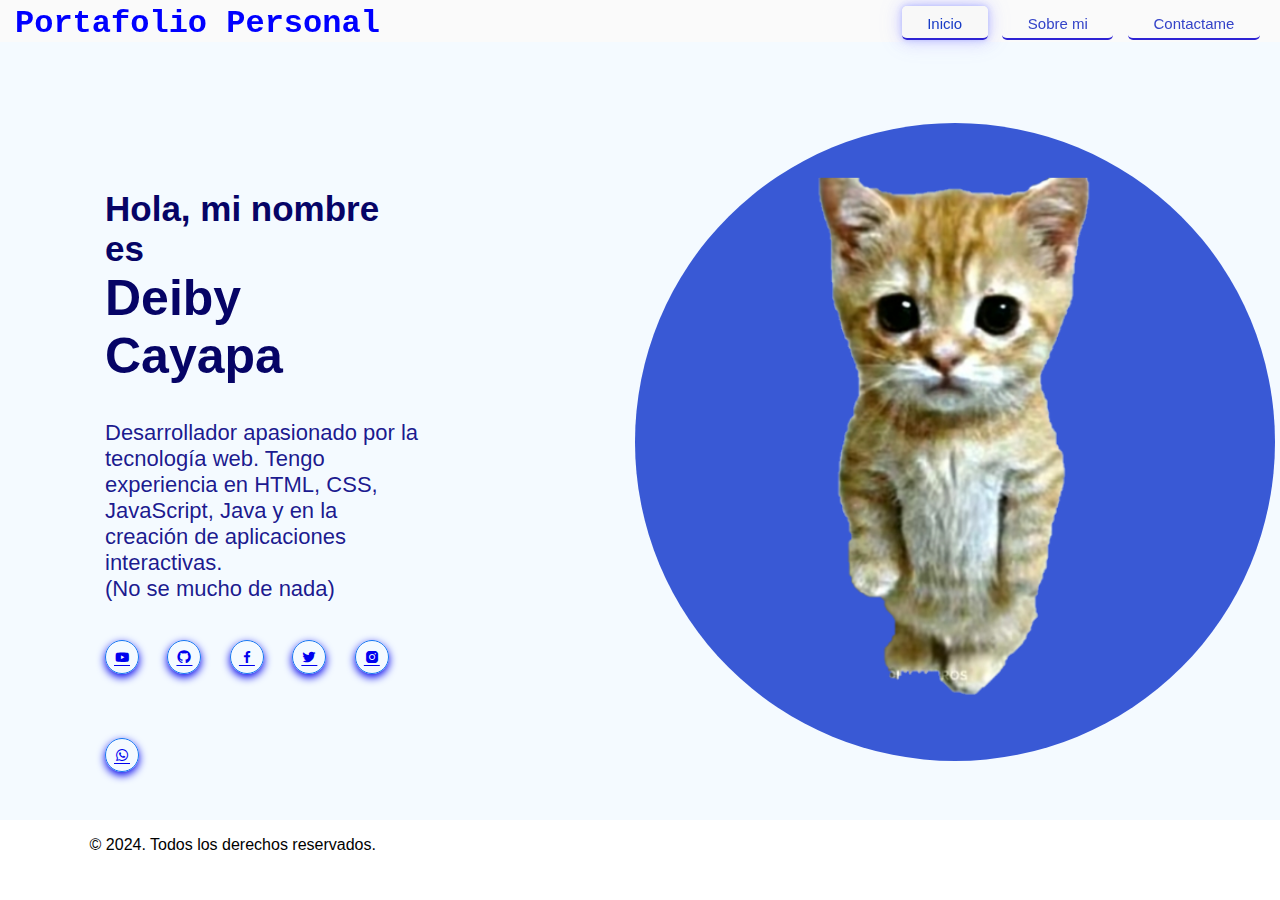
<file: index.html>
<!DOCTYPE html>
<html lang="es">

<head>
    <link rel="shortcut icon" href="img/soyese.png" type="image/x-icon">
    <link rel="stylesheet" href="estilos.css">
    <meta charset="UTF-8">
    <meta name="viewport" content="width=device-width, initial-scale=1.0">
    <link href="https://unpkg.com/boxicons@2.1.4/css/boxicons.min.css" rel="stylesheet">
    <title>Holaaa</title>
</head>

<body>
    <nav class="nav">
        <div style="color: blue; margin-top: 5px;font-family: 'Courier New', Courier, monospace;font-size: 2em;font-weight: bold;">
            Portafolio Personal
        </div>
        <button id="abrir" class="menub">☰</button>
        <div id="menu" class="menu" style="margin-top: 15px;">
            <button id="cerrar" class="menuc">✖</button>
            <a href="index.html" class="btnin">Inicio</a>
            <a href="acerca.html">Sobre mi</a>
            <a href="Contacto.html">Contactame</a>
        </div>
    </nav>
    <main>
        <section>
            <p style="color: #060466; font-size: 35px;"><strong>Hola, mi nombre es <br> <span style="font-size: 50px;">Deiby Cayapa</span></strong></p>
            <p style="font-size: 22px;color: #060484eb;"> Desarrollador apasionado por la tecnología web. Tengo experiencia en HTML, CSS, JavaScript, Java y en la creación de aplicaciones interactivas. <br>(No se mucho de nada)</p>
            <div class="redes_sociales">
                <a href="http://"><i class="bx bxl-youtube"></i></a>
                <a href="http://"><i class="bx bxl-github"></i></a>
                <a href="http://"><i class="bx bxl-facebook"></i></a>
                <a href="http://"><i class="bx bxl-twitter"></i></a>
                <a href="http://"><i class="bx bxl-instagram-alt"></i></a>
                <a href="wa.me/+593993361726"><i class="bx bxl-whatsapp"></i></a>
            </div>
        </section>
        <div class="soy_ese desaparecer">
            <img style="position: relative;z-index: 2;margin-left: 25%;width: 50%;" src="img/soyese.png">
        </div>
    </main>
    <footer>
        &copy; 2024. Todos los derechos reservados.
    </footer>
    <script src="progamas.js"></script>
</body>
</html>
</file>
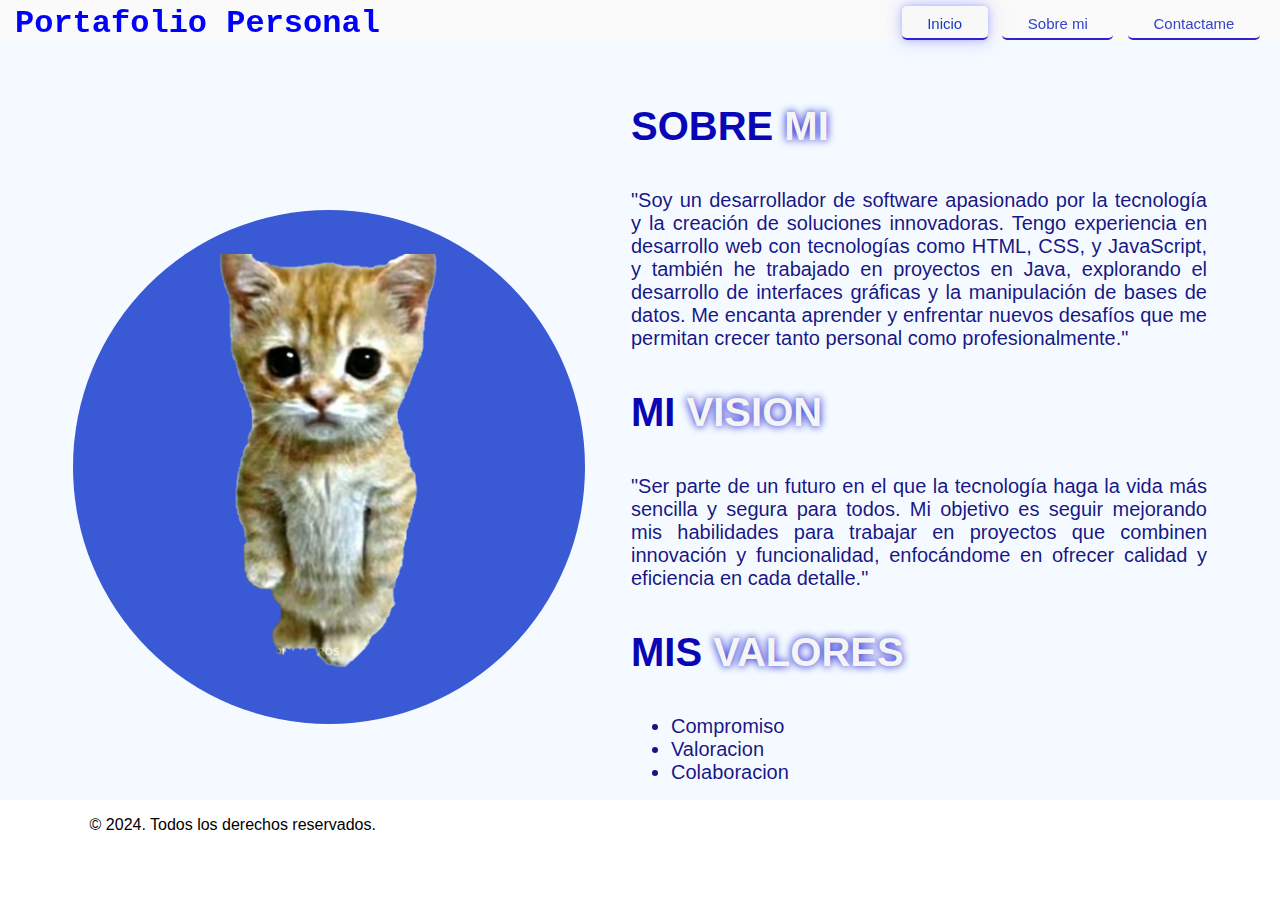
<file: acerca.html>
<!DOCTYPE html>
<html lang="es">

<head>
    <!-- <link rel="shortcut icon" href="img/Facebook_logo.png" type="image/x-icon"> -->
    <link rel="stylesheet" href="estilos.css">
    <meta charset="UTF-8">
    <meta name="viewport" content="width=device-width, initial-scale=1.0">
    <title>Acerca de mi</title>
</head>

<body>
    <nav class="nav">
        <div style="color: blue; margin-top: 5px;font-family: 'Courier New', Courier, monospace;font-size: 2em;font-weight: bold;">
            Portafolio Personal
        </div>
        <button id="abrir" class="menub">☰</button>
        <div id="menu" class="menu" style="margin-top: 15px;">
            <button id="cerrar" class="menuc">✖</button>
            <a href="index.html" class="btnin">Inicio</a>
            <a href="acerca.html">Sobre mi</a>
            <a href="Contacto.html">Contactame</a>
        </div>
    </nav>
    <main>
        <div class="soy_ese_2 desaparecer">
            <img style="position: relative;z-index: 2;margin-left: 25%;width: 50%;" src="img/soyese.png">
        </div>
        <section class="acercade">
            <p class="T1"><strong>SOBRE <span class="T2">MI</span></strong></p>
            <p class="parrafos"> "Soy un desarrollador de software apasionado por la tecnología y la creación de soluciones innovadoras. Tengo experiencia en desarrollo web con tecnologías como HTML, CSS, y JavaScript, y también he trabajado en proyectos en Java, explorando el desarrollo de interfaces gráficas y la manipulación de bases de datos. Me encanta aprender y enfrentar nuevos desafíos que me permitan crecer tanto personal como profesionalmente."</p>
            <p class="T1"><strong>MI <span class="T2">VISION</span></strong></p>
            <p class="parrafos"> "Ser parte de un futuro en el que la tecnología haga la vida más sencilla y segura para todos. Mi objetivo es seguir mejorando mis habilidades para trabajar en proyectos que combinen innovación y funcionalidad, enfocándome en ofrecer calidad y eficiencia en cada detalle."</p>
            <p class="T1"><strong>MIS <span class="T2">VALORES</span></strong></p>
            <ul>
                <li>Compromiso</li>
                <li>Valoracion</li>
                <li>Colaboracion</li>
            </ul>
        </section>
        
    </main>
    <footer>
        &copy; 2024. Todos los derechos reservados.
    </footer>
    <script src="progamas.js"></script>
</body>
</html>
</file>
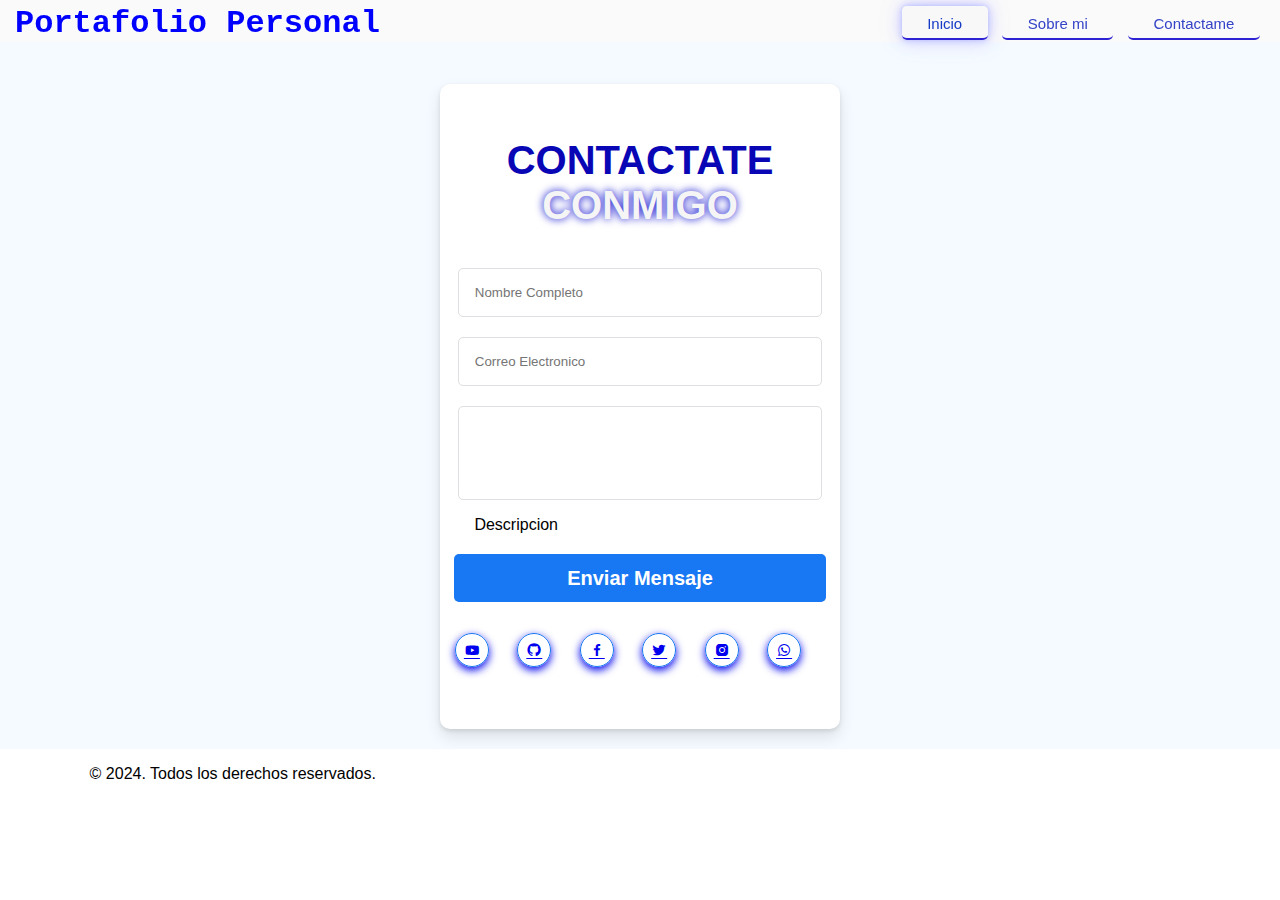
<file: Contacto.html>
<!DOCTYPE html>
<html lang="es">

<head>
    <!-- <link rel="shortcut icon" href="img/Facebook_logo.png" type="image/x-icon"> -->
    <link rel="stylesheet" href="estilos.css">
    <meta charset="UTF-8">
    <meta name="viewport" content="width=device-width, initial-scale=1.0">
    <link href="https://unpkg.com/boxicons@2.1.4/css/boxicons.min.css" rel="stylesheet">
    <title>Acerca de mi</title>
</head>

<body>
    <nav class="nav">
        <div style="color: blue; margin-top: 5px;font-family: 'Courier New', Courier, monospace;font-size: 2em;font-weight: bold;">
            Portafolio Personal
        </div>
        <button id="abrir" class="menub">☰</button>
        <div id="menu" class="menu" style="margin-top: 15px;">
            <button id="cerrar" class="menuc">✖</button>
            <a href="index.html" class="btnin">Inicio</a>
            <a href="acerca.html">Sobre mi</a>
            <a href="Contacto.html">Contactame</a>
        </div>
    </nav>
    <main>
        <form class="login-form">
            <p class="T1"><strong>CONTACTATE <span class="T2">CONMIGO</span></strong></p>

            <div class="input-group">
                <input id="Us" type="text" placeholder="Nombre Completo">
            </div>
            <div class="input-group">
                <input id="Co" type="email" placeholder="Correo Electronico">
            </div>
            <div class="input-group">
                <input class="descripcion" type="text">
                <p style="text-align: left;margin-left: 20px;">Descripcion</p>
            </div>
            <button class="submit">Enviar Mensaje</button><br>
            <div class="redes_sociales">
                <a href="http://"><i class="bx bxl-youtube"></i></a>
                <a href="http://"><i class="bx bxl-github"></i></a>
                <a href="http://"><i class="bx bxl-facebook"></i></a>
                <a href="http://"><i class="bx bxl-twitter"></i></a>
                <a href="http://"><i class="bx bxl-instagram-alt"></i></a>
                <a href="http://"><i class="bx bxl-whatsapp"></i></a>
            </div>
        </form>
    </main>
    <footer>
        &copy; 2024. Todos los derechos reservados.
    </footer>
    <script src="progamas.js"></script>
</body>
</html>
</file>
<file: estilos.css>
*{
    font-family: 'Poppins', sans-serif;
}
body{
    margin: 0;
    background: #fff;
}

nav{
    margin-top: 0;
    width: 100%;
    height: fit-content;
    background-color: #fafafafa;
    display: flex;
    justify-content: space-between;
    z-index: 3;
    position: fixed;
}
nav > div{
    margin: 0 15px 0 15px;
}
nav  a{
    text-decoration: none;
    border: none;
    border-bottom: solid 2px rgb(46, 35, 212);
    border-radius: 5px;
    font-family: 'Trebuchet MS', 'Lucida Sans Unicode', 'Lucida Grande', 'Lucida Sans', Arial, sans-serif;
    /* position: relative; */
    z-index: 3;
    padding: 0.7vw 2vw 0.5vw 2vw;
    transition: 0.5s;
    color: #3443c8;
    margin: 5px 5px 0 5px;
    font-size: 15px;
    cursor: pointer;
}
nav  a:hover{
    background-color: #ffffff;
    color: #153fe7;
    box-shadow: 0 0 5px rgba(83, 97, 255, 0.884),
    0 0 14px rgba(131, 126, 255, 0.884),
    0 0 23px rgba(212, 213, 255, 0.884);
    padding: 0.7vw 2vw 0.5vw 2vw;
}
nav .btnin {
    background-color: #f8f8f8;
    color: #183bc6;
    box-shadow: 0 0 5px rgba(180, 187, 255, 0.884), 0 0 14px rgba(189, 187, 255, 0.884), 0 0 23px rgba(228, 229, 255, 0.884);
    padding: 0.7vw 2vw 0.5vw 2vw;
}
main{
    background-color: rgba(240, 248, 255, 0.714);
    display:flex;
    justify-content: space-around;
    overflow: hidden;
    /* height: 85vh; */
    padding-top: 5%;
    align-items: center;
}
section{
    margin-top: 7vw;
    width: 25%;
}
.redes_sociales a{
    display: inline-flex;
    justify-content: center;
    align-items: center;
    width: 2rem;
    height: 2rem;
    background: transparent;
    border: 1px solid #1877f2;
    border-radius: 50%;
    box-shadow: 0 .2rem .5rem;
    font-size: 1rem;
    margin: 1rem 1.5rem 3rem 0;
}
/* .redes_sociales a{
    border: solid 1px blue ;
    border-radius: 20px;
    font-size: 25px;
    margin: 0 5px 0 5px;
} */


.acercade{
    margin-top: 0vw;
    width: 45%;
}
.T1{
    color: #0906b5;
    font-size: 40px;
}
.T2{
    font-size: 40px;
    color: whitesmoke; 
    text-shadow: 0 0 8px rgb(4, 4, 205);
}
.parrafos , li{
    font-size: 20px;
    color: #020079eb;
    text-align: justify;
    margin: 0;
    padding: 0;
}
.soy_ese{
    height: fit-content;
    background-color: #3959d5;
    width: 50%;
    margin-right: -100px;
    /* margin-top: -50px; */
    border-radius: 50%;
    visibility: visible;
    display: flex;
    align-items: center;
}
.soy_ese_2{
    height: fit-content;
    background-color: #3959d5;
    width: 40%;
    margin-right: -100px;
    margin-top: 70px;
    border-radius: 50%;
    visibility: visible;
}
.XD{
    margin-left: 40%;
    color: aliceblue;
    border: solid 1px;
    width: 140px;
    text-align: center;
    height: 40px;
    padding: 10px 20px; /* Añade espacio alrededor del texto */
    font-size: 30px; /* Tamaño de fuente */
    font-weight: bold; /* Hace el texto más grueso */
    color: white; /* Color del texto */
    background-color: #333; /* Color de fondo */
    border: 2px solid white; /* Borde blanco */
    border-radius: 5px; /* Bordes redondeados */
    cursor: pointer; /* Cambia el cursor al pasar el mouse */
    text-transform: uppercase; /* Convierte el texto a mayúsculas */
}
footer{
    display: flex;
    align-items: center;
    flex-wrap: wrap;
    padding: 1rem 7%;
}





.login-form {
    text-align: center;
    margin-bottom: 20px;
    background-color: #fff;
    width: 29vw;
    box-shadow: 0 2px 4px rgba(0, 0, 0, .1), 0 8px 16px rgba(0, 0, 0, .1);
    border-radius: 10px;
    padding: 1.1vw;
    margin-top: 20px;
}
.input-group {
    margin-bottom: 20px;
}
.input-group input {
    width: 89%;
    padding: 16px;
    border: 1px solid #dddfe2;
    border-radius: 5px;
}

.descripcion {
    min-height: 60px;
    resize: none;
    font-size: 13px;
}
.submit {
    width: 100%;
    font-weight: bold;
    line-height: 48px;
    padding: 0 16px;
    background-color: #1877f2;
    color: #fff;
    border: none;
    border-radius: 5px;
    cursor: pointer;
    font-size: 20px;
    font-family: 'Franklin Gothic Medium', 'Arial Narrow', Arial, sans-serif;
    margin-bottom: 15px;
}



/* .menuc{
    display: none;
    visibility: 0;
    position: relative;
    background-color: #3959d5;
    border: none;
    border-radius: 5px;
    color: white;
    text-shadow: 0 0 10px black;
    box-shadow: 0 0 10px black;
} */
.menub, .menuc{
    display: none;
}


@media screen and (max-width: 840px) {
    .nav{
        display: flex;
        flex-direction: row;
        justify-content: space-around;
        /* align-items: center; */
    }
    .nav button{
        background-color: #3959d5;
        color: white;
        text-shadow: 0 0 10px black;
        box-shadow: 0 0 10px black;
        border: none;
        height: 5vh;
        border-radius:0 0 5px 5px;
    }
    .menub{
        display: block;
    }
    .menu{
        display: none;
    }
    .menu.visible{
        display: flex;
        flex-direction: column;
        right: 0;
        position: fixed;
        background-color: #f1f1f1f1;
        margin-top: 5vh;
    }
    
    .menuc{
        display: block;
        visibility: 1;
    }
    .menu a{
        margin: 10px 10px;
        text-align: center;
    }
    .login-form{
        width: 49vw;
    }
}
@media screen and (max-width: 500px) {
    .desaparecer{
        display: none;
        visibility: collapse;
    }
    section, .acercade, .login-form{
        margin-top: 22vw;
        width: 90%;
    }
}
</file>
